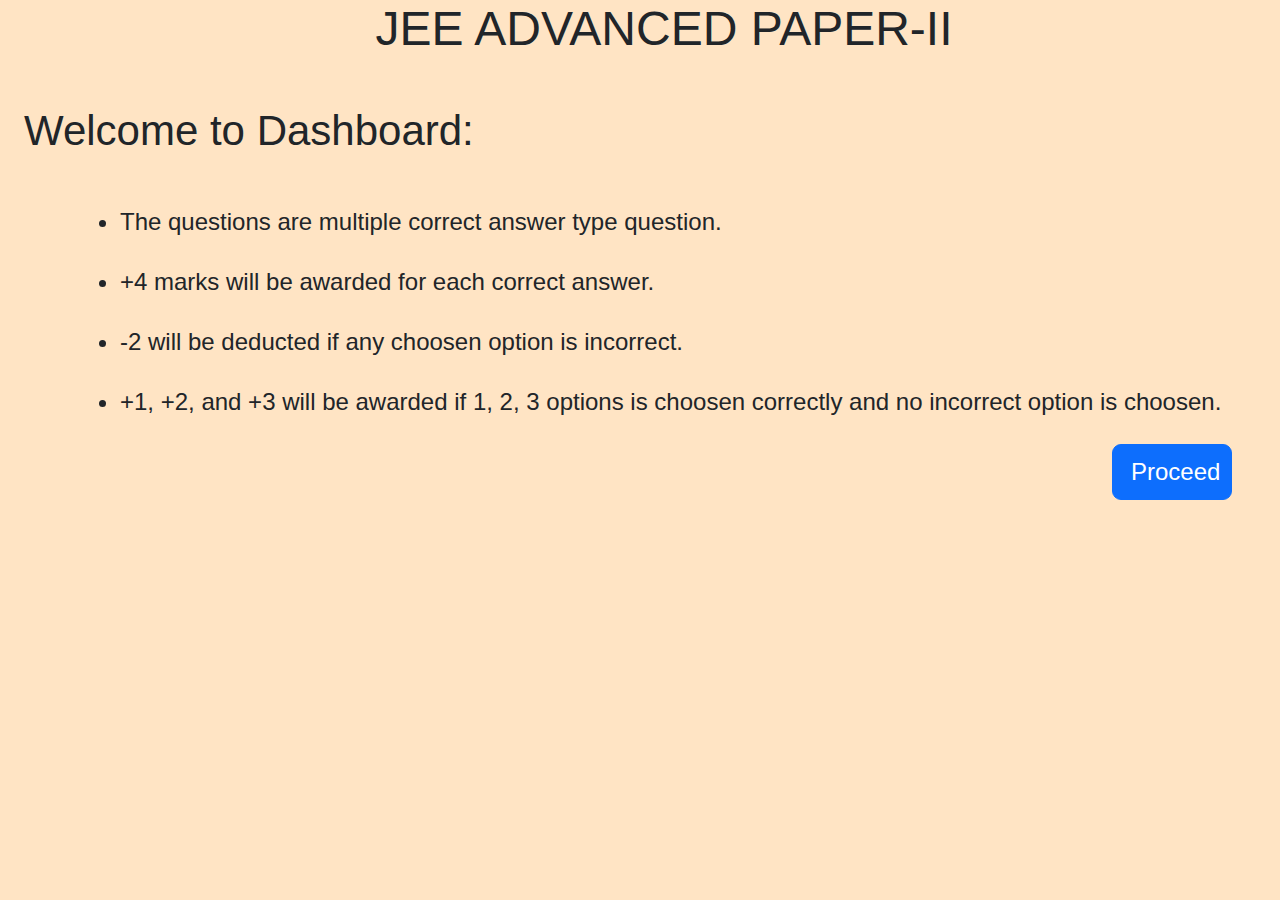
<file: index.html>
<!DOCTYPE html>
<html lang="en">
<head>
    <meta charset="UTF-8">
    <meta name="viewport" content="width=device-width, initial-scale=1.0">
    <link href="https://cdn.jsdelivr.net/npm/bootstrap@5.3.3/dist/css/bootstrap.min.css" rel="stylesheet" integrity="sha384-QWTKZyjpPEjISv5WaRU9OFeRpok6YctnYmDr5pNlyT2bRjXh0JMhjY6hW+ALEwIH" crossorigin="anonymous">
    <link rel="stylesheet" href="style.css">
    <title>verification</title>
</head>
<body class="body_2">
    <h2>JEE ADVANCED PAPER-II</h2>
    <h3 style="margin: 2rem 0;">Welcome to Dashboard:</h3>
    
    <ul>
        <li>
            The questions are multiple correct answer type question. 
        </li>
        <li>
            +4 marks will be awarded for each correct answer.
        </li>
        <li>-2 will be deducted if any choosen option is incorrect.</li>
        <li>+1, +2, and +3 will be awarded if 1, 2, 3 options is choosen  correctly and no incorrect option is choosen. </li>
        <a href="Questions.html">
        <button type="submit" class="btn btn-primary" style="width: 5rem; float: right; margin-right: 2rem;">Proceed</button>
     </a>

    </ul>
</body>
</html>
</file>
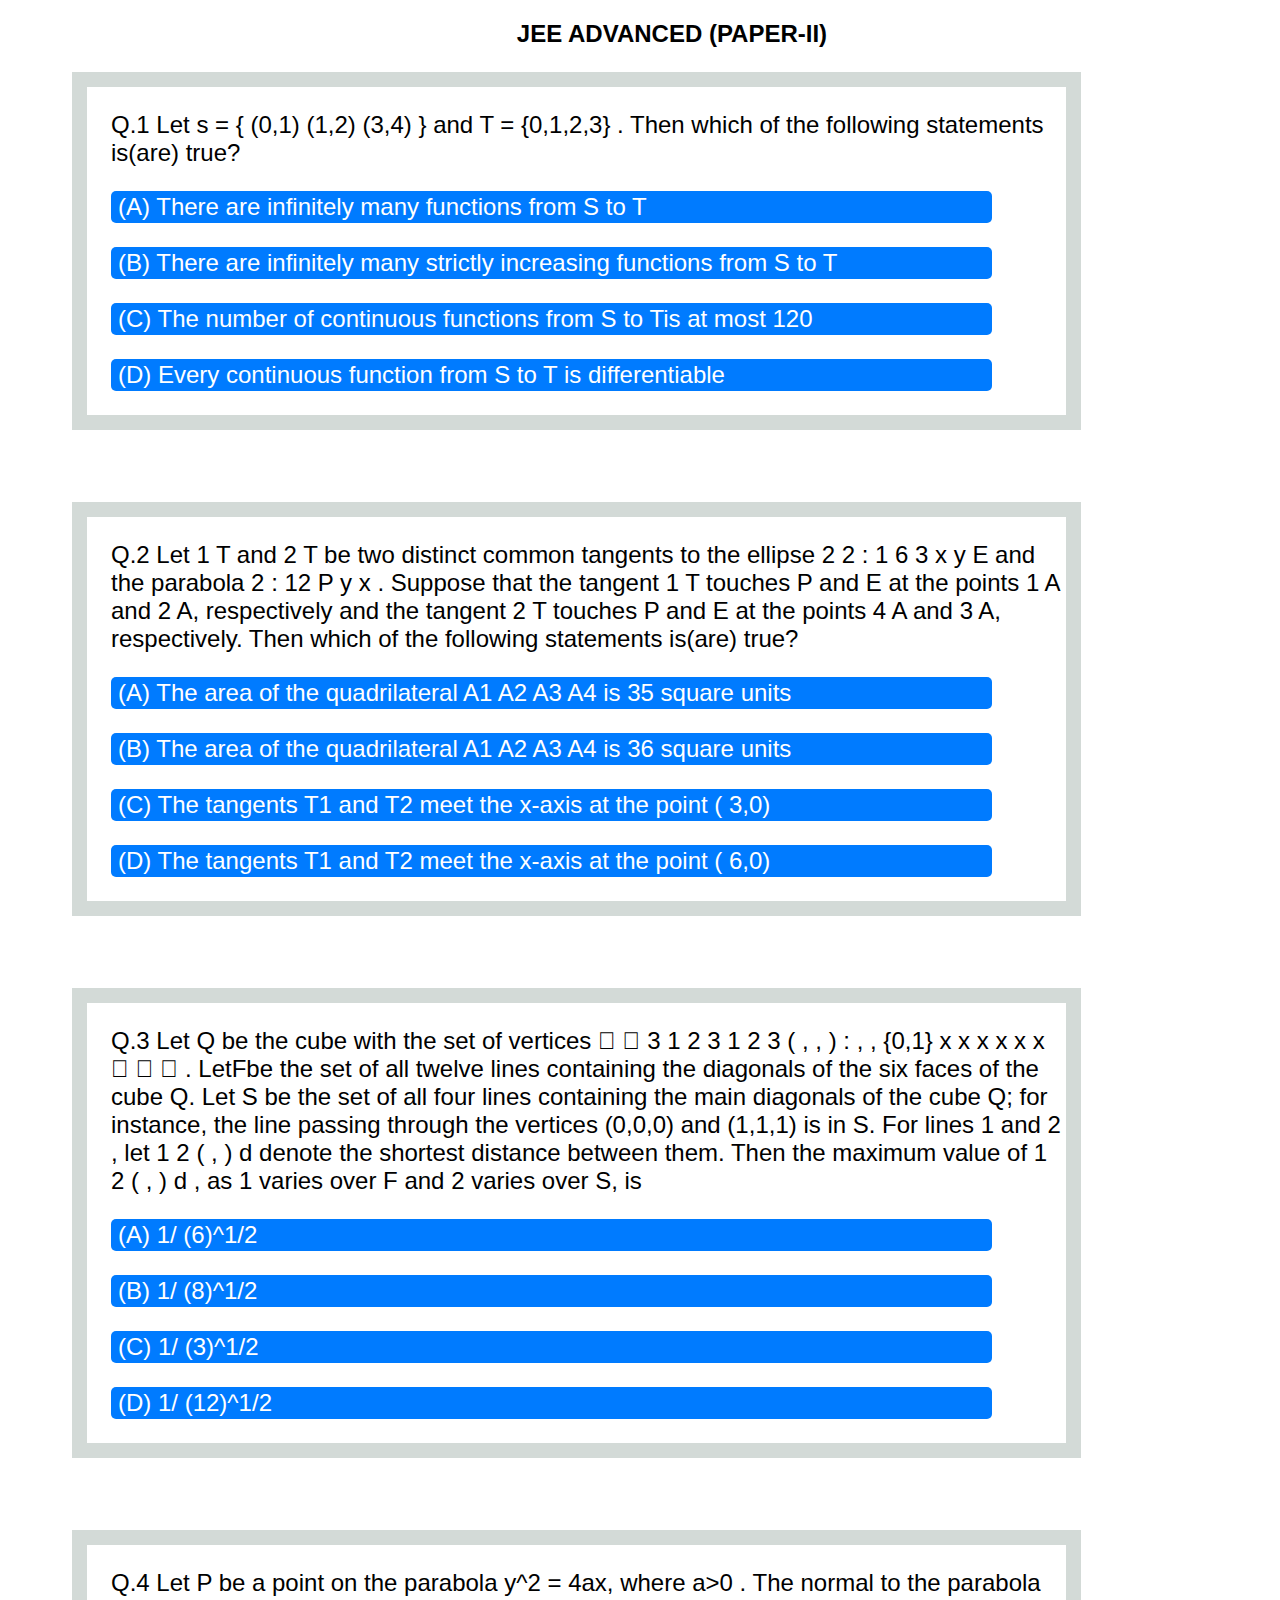
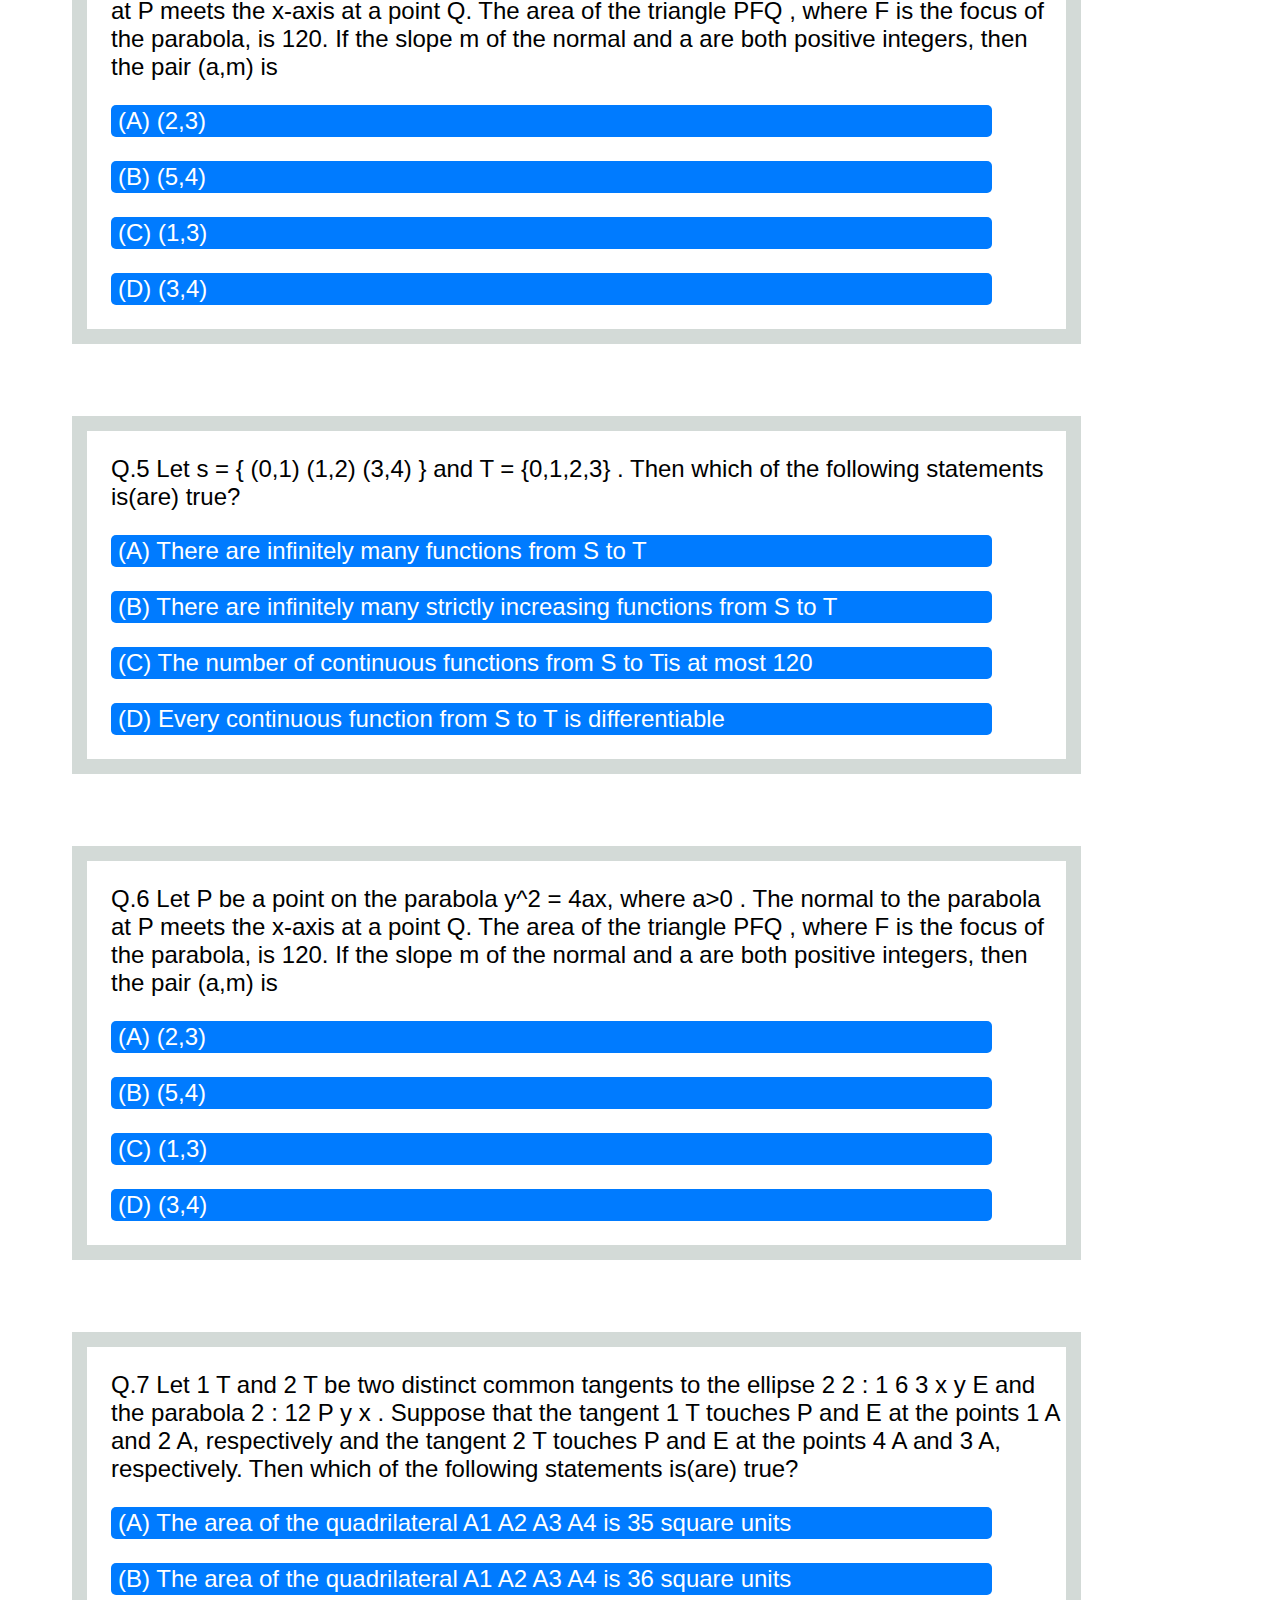
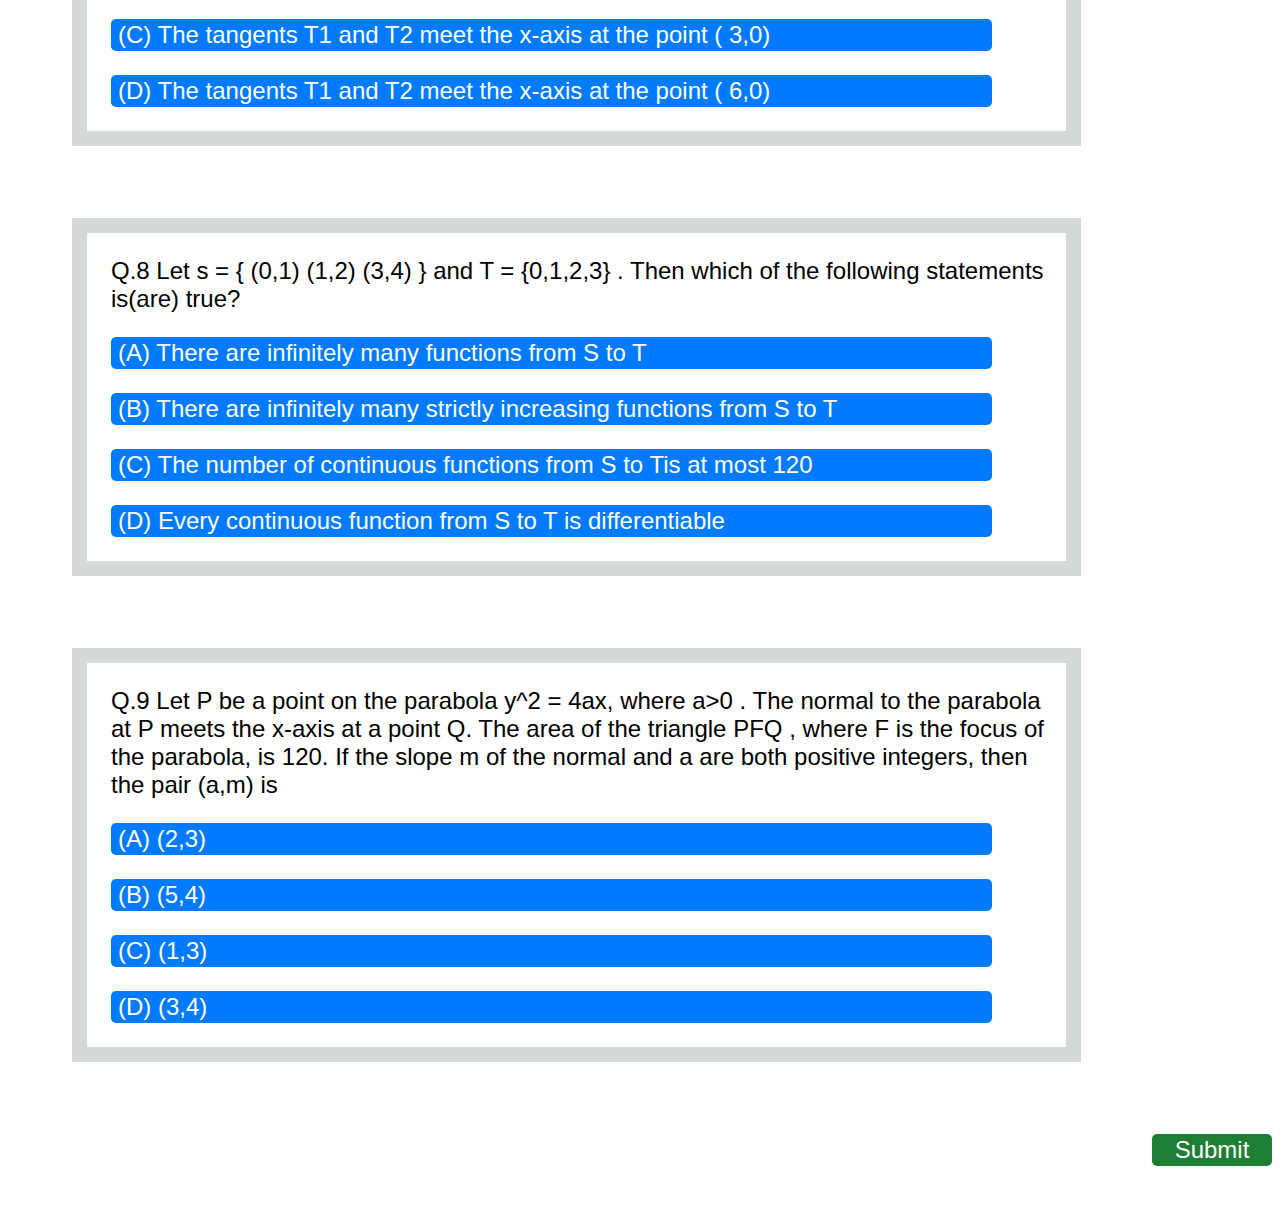
<file: Questions.html>
<!DOCTYPE html>
<html lang="en">
<head>
    <meta charset="UTF-8">
    <meta name="viewport" content="width=device-width, initial-scale=1.0">
    <title>Question Paper</title>
    
    <link rel="stylesheet" href="style.css">
</head>
<body>
    <h2>JEE ADVANCED (PAPER-II)</h2>

    <div class="Q1">
        
    <p> Q.1 Let  s = { (0,1) (1,2) (3,4) } and T = {0,1,2,3} . Then which of the following statements is(are) true? </p>
    <button onclick="toggleselected(this)" type="button" class="option1">(A) There are infinitely many functions from S to T </button>
    <button onclick="toggleselected(this)" type="button" class="option1">(B) There are infinitely many strictly increasing functions from S to T</button>
    <button onclick="toggleselected(this)" type="button" class="option1"> (C) The number of continuous functions from S to Tis at most 120 </button>
    <button onclick="toggleselected(this)" type="button" class="option1">(D) Every continuous function from S to T is differentiable</button>
    </div>
    
    <div class="Q2">
        <p> Q.2 
            Let 1
             T and 2
             T be two distinct common tangents to the ellipse 
            2 2
             : 1 6 3
             x y E  and the parabola
             2 : 12 P y x  . Suppose that  the tangent 1
             T touches P and E at the points 1
             A and 2
             A, 
            respectively and the tangent 2
             T touches P and E at the points 4
             A and 3
             A, respectively. Then 
            which of the following statements is(are) true? </p>
        <button onclick="toggleselected(this)" type="button" class="option1">(A) The area of the quadrilateral 
            A1 A2 A3 A4 is 35 square units </button>
        <button onclick="toggleselected(this)" type="button" class="option1">(B) The area of the quadrilateral A1 A2 A3 A4 is 36 square units </button>
        <button onclick="toggleselected(this)" type="button" class="option1"> (C) The tangents T1 and T2 meet the x-axis at the point ( 3,0)   </button>
        <button onclick="toggleselected(this)" type="button" class="option1">(D) The tangents T1 and T2 meet the x-axis at the point ( 6,0)</button>
    </div>
    
    <div class="Q3">
        <p> Q.3 Let Q be the cube with the set of vertices   3
            1 2 3 1 2 3
            ( , , ) : , , {0,1} x x x x x x    . LetFbe the set 
           of all twelve lines containing the diagonals of the six faces of the cube Q. Let S be the set of all 
           four lines containing the main diagonals of the cube Q; for instance, the line passing through the 
           vertices (0,0,0) and (1,1,1) is in S. For lines 1
             and 2
             , let 1 2
            ( , ) d denote the shortest 
           distance between them. Then the maximum value of 1 2
            ( , ) d , as 1
            varies over F and 2
             varies 
           over S, is   </p>
        <button onclick="toggleselected(this)" type="button" class="option1">(A) 1/
            (6)^1/2 </button>
        <button onclick="toggleselected(this)" type="button" class="option1">(B)  1/
            (8)^1/2</button>
        <button onclick="toggleselected(this)" type="button" class="option1"> (C)  1/
            (3)^1/2</button>
        <button onclick="toggleselected(this)" type="button" class="option1">(D) 1/
            (12)^1/2</button>
    </div>

    <div class="Q4">
        
        <p>Q.4
            Let P be a point on the parabola y^2 = 4ax,  where a>0 . The normal to the parabola at P
             meets the x-axis at a point Q. The area of the triangle PFQ , where F is the focus of the 
            parabola, is 120. If the slope m of the normal and a are both positive integers, then the pair (a,m) is</p>
        <button onclick="toggleselected(this)" type="button" class="option1">(A) (2,3) </button>
        <button onclick="toggleselected(this)" type="button" class="option1">(B) (5,4)</button>
        <button onclick="toggleselected(this)" type="button" class="option1"> (C) (1,3) </button>
        <button onclick="toggleselected(this)" type="button" class="option1">(D) (3,4)</button>
    </div>

    <div class="Q5">
        
        <p> Q.5 Let  s = { (0,1) (1,2) (3,4) } and T = {0,1,2,3} . Then which of the following statements is(are) true? </p>
        <button onclick="toggleselected(this)" type="button" class="option1">(A) There are infinitely many functions from S to T </button>
        <button onclick="toggleselected(this)" type="button" class="option1">(B) There are infinitely many strictly increasing functions from S to T</button>
        <button onclick="toggleselected(this)" type="button" class="option1"> (C) The number of continuous functions from S to Tis at most 120 </button>
        <button onclick="toggleselected(this)" type="button" class="option1">(D) Every continuous function from S to T is differentiable</button>
        </div>
        
        <div class="Q6">
        
            <p>Q.6
                Let P be a point on the parabola y^2 = 4ax,  where a>0 . The normal to the parabola at P
                 meets the x-axis at a point Q. The area of the triangle PFQ , where F is the focus of the 
                parabola, is 120. If the slope m of the normal and a are both positive integers, then the pair (a,m) is</p>
            <button onclick="toggleselected(this)" type="button" class="option1">(A) (2,3) </button>
            <button onclick="toggleselected(this)" type="button" class="option1">(B) (5,4)</button>
            <button onclick="toggleselected(this)" type="button" class="option1"> (C) (1,3) </button>
            <button onclick="toggleselected(this)" type="button" class="option1">(D) (3,4)</button>
        </div>


        <div class="Q7">
            <p> Q.7 
                Let 1
                 T and 2
                 T be two distinct common tangents to the ellipse 
                2 2
                 : 1 6 3
                 x y E  and the parabola
                 2 : 12 P y x  . Suppose that  the tangent 1
                 T touches P and E at the points 1
                 A and 2
                 A, 
                respectively and the tangent 2
                 T touches P and E at the points 4
                 A and 3
                 A, respectively. Then 
                which of the following statements is(are) true? </p>
            <button onclick="toggleselected(this)" type="button" class="option1">(A) The area of the quadrilateral 
                A1 A2 A3 A4 is 35 square units </button>
            <button onclick="toggleselected(this)" type="button" class="option1">(B) The area of the quadrilateral A1 A2 A3 A4 is 36 square units </button>
            <button onclick="toggleselected(this)" type="button" class="option1"> (C) The tangents T1 and T2 meet the x-axis at the point ( 3,0)   </button>
            <button onclick="toggleselected(this)" type="button" class="option1">(D) The tangents T1 and T2 meet the x-axis at the point ( 6,0)</button>
        </div>
    

        <div class="Q8">
        
            <p> Q.8 Let  s = { (0,1) (1,2) (3,4) } and T = {0,1,2,3} . Then which of the following statements is(are) true? </p>
            <button onclick="toggleselected(this)" type="button" class="option1">(A) There are infinitely many functions from S to T </button>
            <button onclick="toggleselected(this)" type="button" class="option1">(B) There are infinitely many strictly increasing functions from S to T</button>
            <button onclick="toggleselected(this)" type="button" class="option1"> (C) The number of continuous functions from S to Tis at most 120 </button>
            <button onclick="toggleselected(this)" type="button" class="option1">(D) Every continuous function from S to T is differentiable</button>
            </div>

            <div class="Q9">
        
                <p>Q.9
                    Let P be a point on the parabola y^2 = 4ax,  where a>0 . The normal to the parabola at P
                     meets the x-axis at a point Q. The area of the triangle PFQ , where F is the focus of the 
                    parabola, is 120. If the slope m of the normal and a are both positive integers, then the pair (a,m) is</p>
                <button onclick="toggleselected(this)" type="button" class="option1">(A) (2,3) </button>
                <button onclick="toggleselected(this)" type="button" class="option1">(B) (5,4)</button>
                <button onclick="toggleselected(this)" type="button" class="option1"> (C) (1,3) </button>
                <button onclick="toggleselected(this)" type="button" class="option1">(D) (3,4)</button>
            </div>
            <a href="thankin.html">
            <button type="submit" class="btn" style="width:5rem; border: 1px solid transparent; border-radius: 5px; background-color: #1e7e34; float:right ; text-align: center;"; >Submit</button>
            </a>
        
            <script >
               function toggleselected(button){
                button.classList.toggle("selected");
               }
            </script>
</body>
</html>
</file>
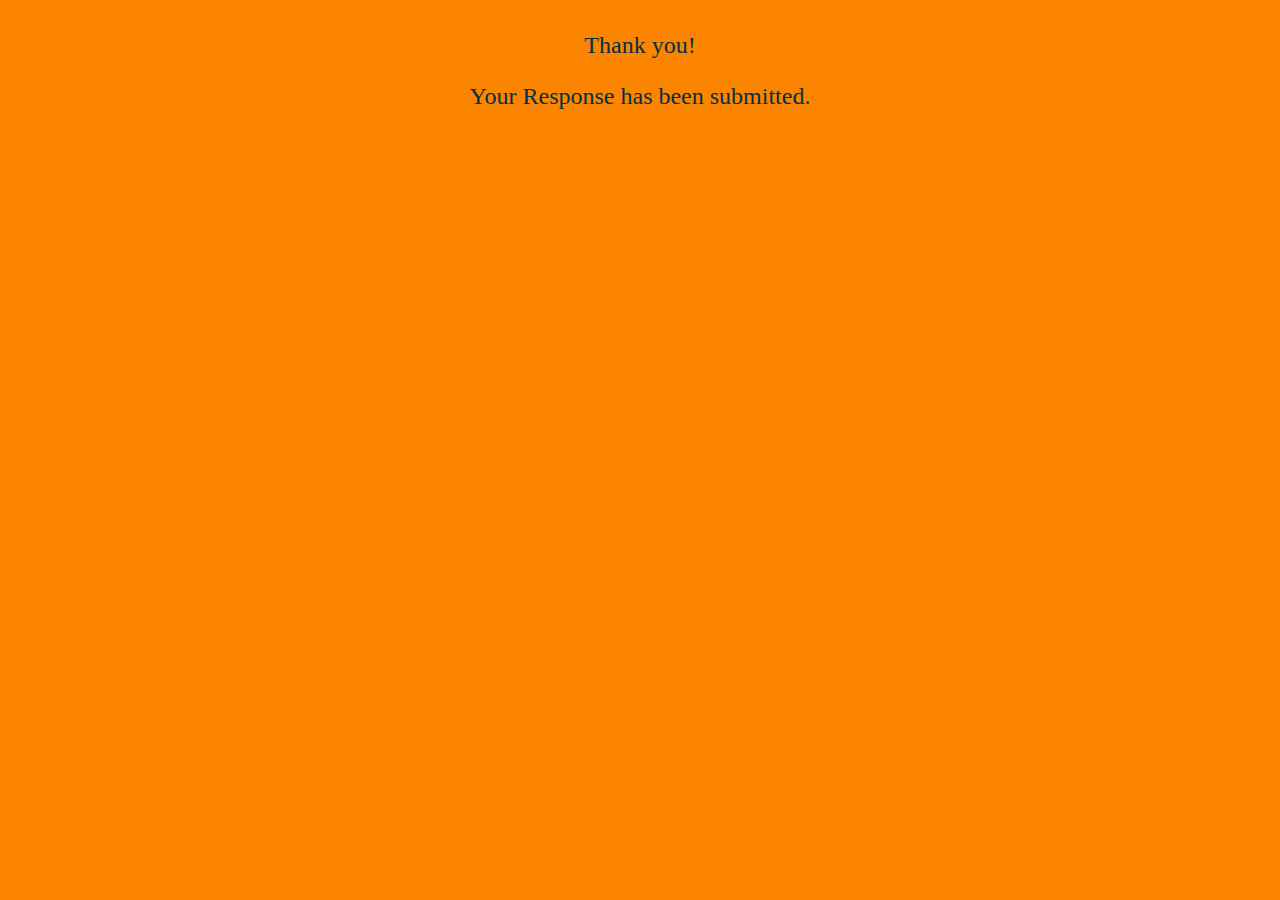
<file: thankin.html>
<!DOCTYPE html>
<html lang="en">
<head>
    <meta charset="UTF-8">
    <meta name="viewport" content="width=device-width, initial-scale=1.0">
    <title>Thanking_webpage</title>
    <link rel="stylesheet" href="https://cdnjs.cloudflare.com/ajax/libs/font-awesome/6.6.0/css/all.min.css" integrity="sha512-Kc323vGBEqzTmouAECnVceyQqyqdsSiqLQISBL29aUW4U/M7pSPA/gEUZQqv1cwx4OnYxTxve5UMg5GT6L4JJg==" crossorigin="anonymous" referrerpolicy="no-referrer" />
    <style>
        *{
            font-size: x-large;
            color:#023047;
        }
        
    </style>
</head>
<body style=" text-align: center; align-content: center; background-color: #fb8500;">
    <div class="parent_div" style="border: none;">
        <p>Thank you! </p>
        <p>Your Response has been submitted.</p>
        <p id="smiley"><i class="fa-regular fa-face-smile"></i></p>
    </div>
    
</body>
</html>
</file>
<file: style.css>
*{
    margin-left: 1rem;
    font-family: sans-serif;
    margin-bottom: 1rem;
    font-size: x-large;
}
h2{
    text-align: center;
    align-content: center;
}
button{
    display: block;
    border:0.2px solid transparent  ;
    border-radius: 5px;
    width:90%;
    text-align: left;
    cursor: pointer;
    color:#FFFFFF;
    background: #007BFF;
}
button:hover{
    background: #0056b3;
}
div{
    width: 80%;
    margin-bottom: 3rem;
    border:15px solid #d3dad7;
}
.selected{
    background-color:#004085;
    border:2px solid darkblue;
    
}
.body_2{
    background-color: bisque;
}
</file>
